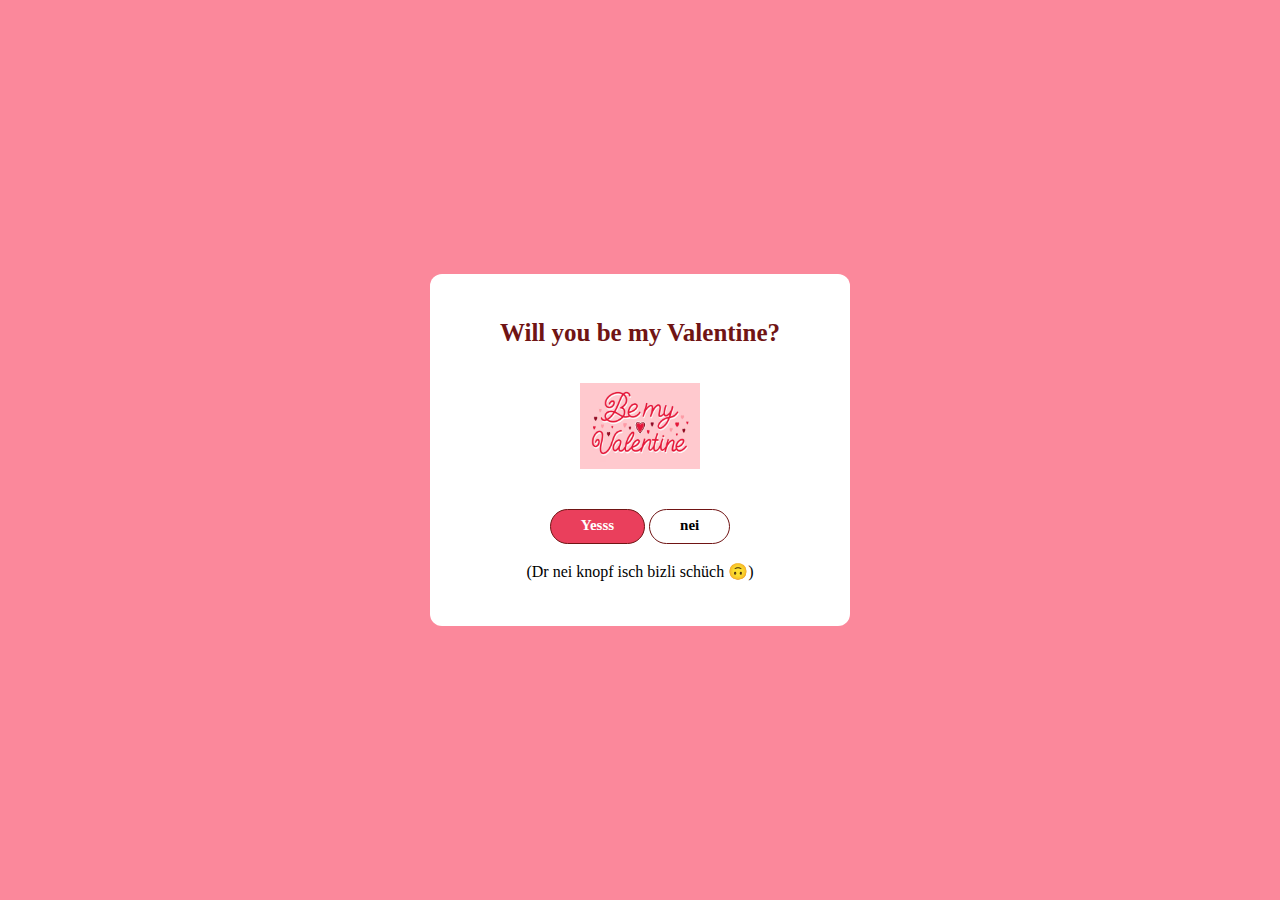
<file: index.html>
<!DOCTYPE html>
<html lang="en">
<head>
    <meta charset="UTF-8">
    <meta name="viewport" content="width=device-width, initial-scale=1.0">
    <title>Welcome My Valentine</title>
    <link rel="stylesheet" href="style.css">
    <link rel="icon" type="image/x-icon" href="images/heart2.webp">
</head>
<body>
    <div class="center-box">
        <div class="card">
            <h1>Will you be my Valentine?</h1>
            <br><br>
            <img src="images/image1.avif" id="image"><br>
            <br>
            <br>
            <a href="love.html">
                <button class="yes-btn">Yesss</button>
            </a>
            <button class="no-btn" id="noBtn">nei</button>
            <br><br>

            <p>&#40;Dr nei knopf isch bizli schüch 🙃&#41;</p>
        </div>
    </div>
    <script src="script.js"></script>
</body>
</html>
</file>
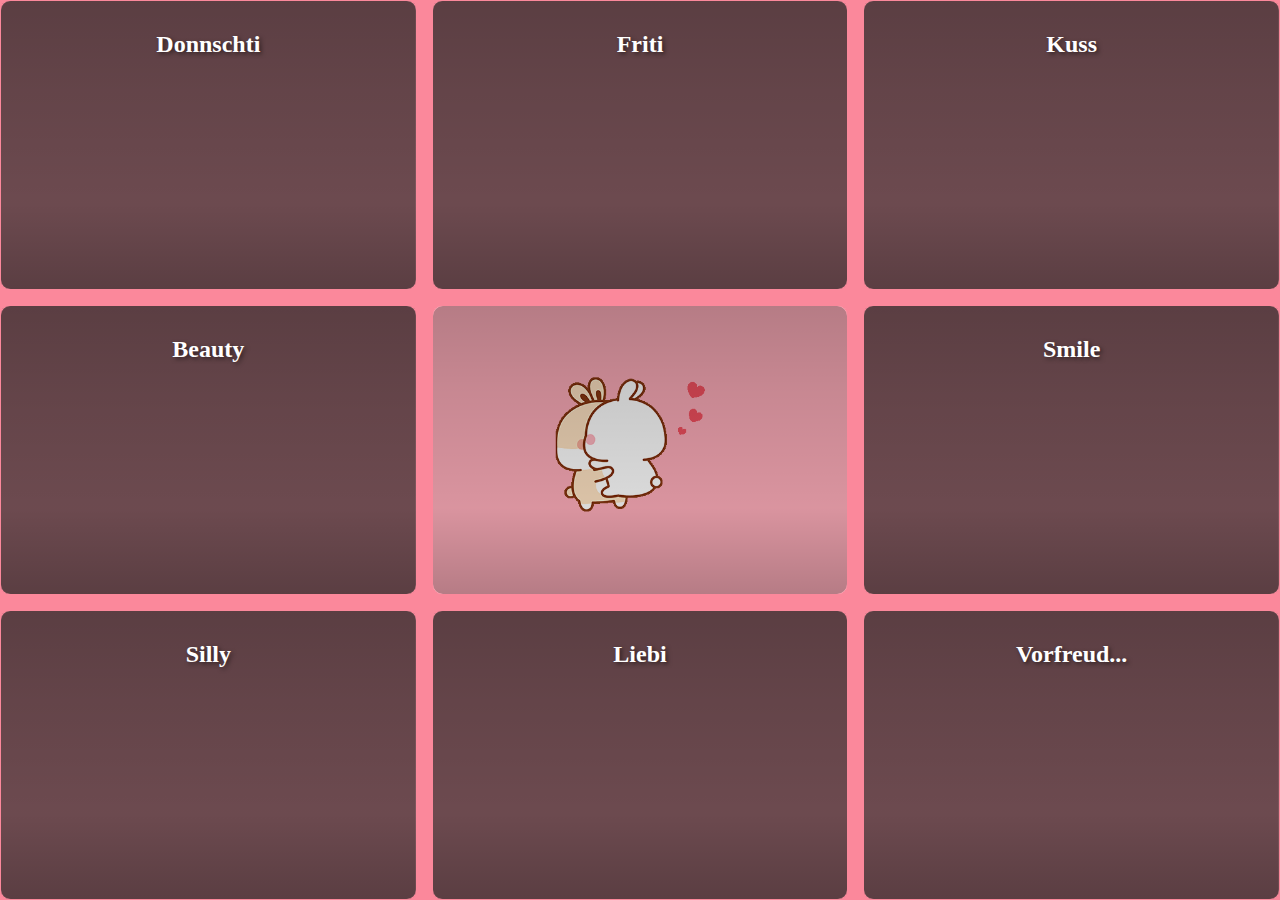
<file: gift.html>
<!DOCTYPE html>
<html lang="en">
<head>
    <meta charset="UTF-8">
    <meta name="viewport" content="width=device-width, initial-scale=1.0">
    <title>Gifts</title>
    <link rel="stylesheet" href="style.css">
    <link rel="icon" type="image/x-icon" href="images/heart2.webp">

</head>
<body>
    <div class="parent">
        
        <div class="div1 common"> 
            <h2>Donnschti</h2><br>
            <p>Fetti güm session mit mim Gymgirl 💪</p>
        </div>
        <div class="div2 common">
            <h2>Friti</h2><br>
            <p class="description">Nid dis favorite Programm aber es git BIENENPOWER 🐝🐝🐝 </p>
             <div class="hover-image">
                <img src="images/friti.JPG" width="200px"><br>
            </div>
        </div>
        <div class="div3 common"> 
            <h2>Kuss</h2><br>
            <p>Du verdiensch mindistens 1000 Küss</p>
        </div>
        <div class="div4 common"> 
            <h2>Beauty</h2><br>
            <p class="description">Eigentlich du aber...</p>
            <div class="hover-image">
                <img src="images/beauty.jpeg"><br>
            </div>
        </div>
        
        <div class="div5 common"> 
            <img src="images/gif2.gif" width="200px"><br>
        </div>
        
        <div class="div6 common"> 
            <h2>Smile</h2><br>
                <div class="hover-image">
                    <img src="images/smile.JPG" width="200px"><br>
                </div>
        </div>
        <div class="div7 common"> 
            <h2>Silly</h2><br>
            <p class="description">because I love being silly with you</p>
                 <div class="hover-image">
                    <img src="images/Silly.jpeg" width="200px"><br>
                </div>
        </div>
        <div class="div8 common"> 
            <h2>Liebi</h2><br>
                 <div class="hover-image">
                    <img src="images/liebi.jpeg" width="200px"><br>
                </div>
        </div>
        <div class="div9 common"> 
            <h2>Vorfreud...</h2><br>
            <p>uf üsi gmeinsami wohnig❤️</p>
        </div>
    </div>
</body>
</html>
</file>
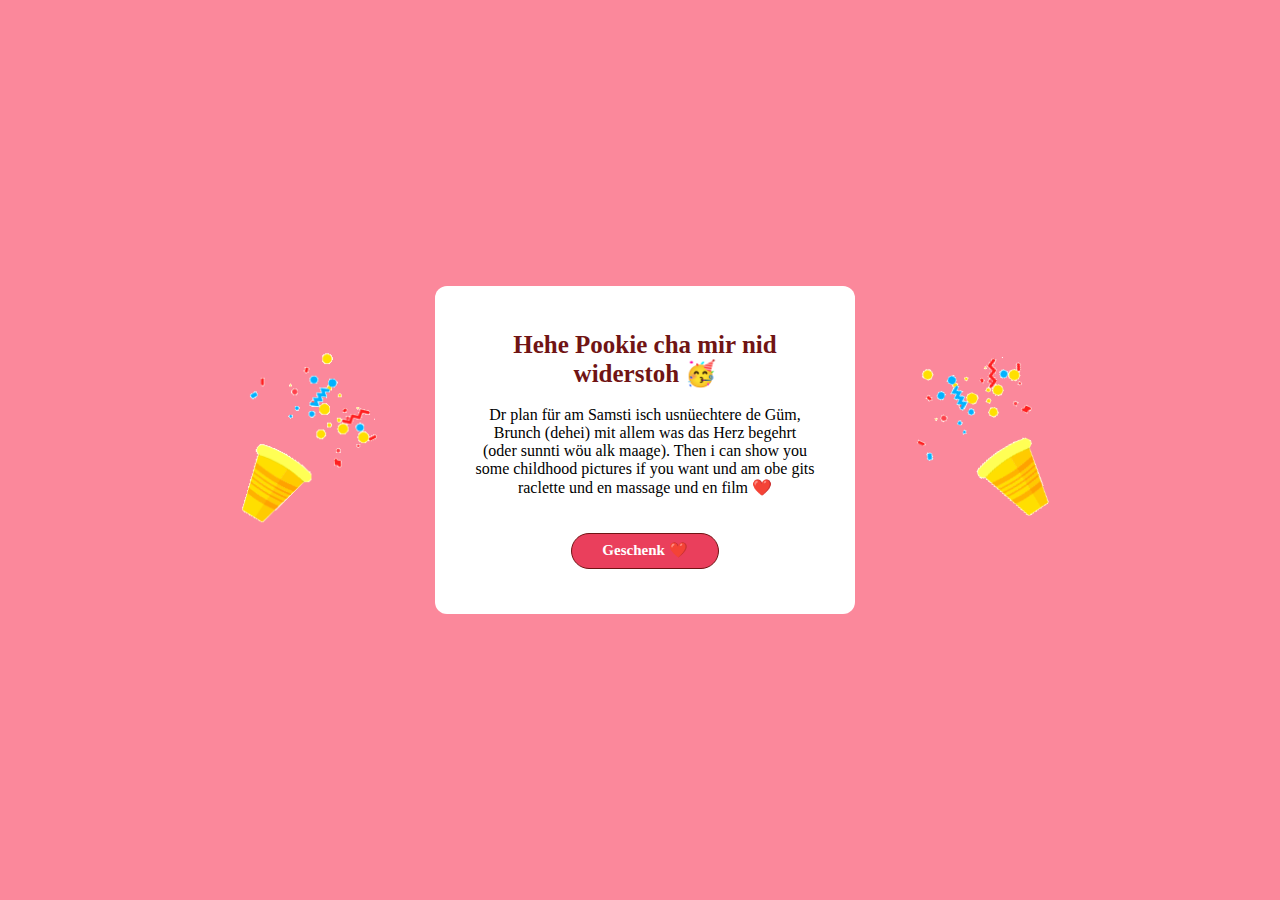
<file: love.html>
<!DOCTYPE html>
<html lang="en">
<head>
    <meta charset="UTF-8">
    <meta name="viewport" content="width=device-width, initial-scale=1.0">
    <title>Hehe Pookie cha mir nid widerstoh</title>
    <link rel="stylesheet" href="style.css">
    <link rel="icon" type="image/x-icon" href="images/heart2.webp">
</head>
<body>
    <div class="center-box">
        <div>
            <img src="images/gif1.gif" width="250px" style="margin-right:22px;">
        </div>
        <div class="card">
            <h1> Hehe Pookie cha mir nid widerstoh 🥳</h1>
            <br>
            <p>Dr plan für am Samsti isch usnüechtere de Güm, Brunch (dehei) mit allem was das Herz begehrt (oder sunnti wöu alk maage).
                Then i can show you some childhood pictures if you want und am obe gits raclette und en massage und en film ❤️</p>
            <br>
            <br>
            <a href="gift.html">
            <button class="yes-btn">Geschenk ❤️</button>
            </a>
        </div>
        <div>
            <img src="images/gif1.gif" width="250px" style="margin-left: 12px; transform: rotate(295deg);">
        </div>
    </div>
</body>
</html>
</file>
<file: style.css>
* {
    margin: 0;
    padding: 0;
    box-sizing: border-box;
    font-family: cursive;
}
.center-box {
    height: 100vh;
    background-color: rgb(251, 136, 155);
    display: flex;
    justify-content: center;
    align-items: center;
}

.card {
    background: white;
    padding: 45px 40px;
    border-radius: 12px;
    text-align: center;
    width: 100%;
    max-width: 420px;
}
.card h1{
    color: rgb(112, 20, 20);
    font-size: 25px;
}
.card a{
    text-decoration: none;
}
.card img{
    width: 120px;
    animation : zoomPulse 1.5s infinite ease-in-out;
}
@keyframes zoomPulse{
    0%{
        transform: scale(1);
    }
    50%{
        transform: scale(1.15);
    }
    100%{
        transform: scale(1);
    }
}
.yes-btn{
    font-family: cursive;
    background-color:rgb(234, 63, 92);
    font-size: 15px;
    font-weight: bold;
    color: rgb(255, 255, 255);
    padding: 7px 30px 9px 30px;
    border: 1px solid rgb(112, 20, 20);
    border-radius: 35px;
    cursor: pointer;
    transition: transform 0.3s ease;
    position: relative;
}
.no-btn{
    font-family: cursive;
    background-color: rgb(255, 255, 255);
    font-weight: bold;
    color: rgb(0, 0, 0);
    font-size: 15px;
    padding: 7px 30px 9px 30px;
    border: 1px solid rgb(112, 20, 20);
    border-radius: 35px;
    cursor: pointer;
}
.yes-btn:hover{
    transform: scale(1.25);
}

.parent {
    display: grid;
    grid-template-columns: repeat(3, 1fr);
    grid-template-rows: repeat(3, 1fr);
    grid-column-gap: 15px;
    grid-row-gap: 15px;
    background-color: rgb(251, 136, 155);
    height: 100vh;
    /* justify-content: center;
    align-items: center;  */
}
  
.div1 { 
    grid-area: 1 / 1 / 2 / 2; 
    background: linear-gradient(
        rgba(0,0,0,0.5),
        rgba(0,0,0,0.5)
    ),
    url(images/);
}
.div2 { 
    grid-area: 1 / 2 / 2 / 3; 
    background: linear-gradient(
        rgba(0,0,0,0.5),
        rgba(0,0,0,0.5)
    ),
    url(images/);
}
.div3 { 
    grid-area: 1 / 3 / 2 / 4; 
    background: linear-gradient(
        rgba(0,0,0,0.5),
        rgba(0,0,0,0.5)
    ),
    url(images/);
}
.div4 { 
    grid-area: 2 / 1 / 3 / 2; 
    background: linear-gradient(
        rgba(0,0,0,0.5),
        rgba(0,0,0,0.5)
    ),
    url(images/);
}
.div5 { 
    grid-area: 2 / 2 / 3 / 3; 
    
}
.div6 { 
    grid-area: 2 / 3 / 3 / 4; 
    background: linear-gradient(
        rgba(0,0,0,0.5),
        rgba(0,0,0,0.5)
    ),
    url(images/);
}
.div7 { 
    grid-area: 3 / 1 / 4 / 2; 
    background: linear-gradient(
        rgba(0,0,0,0.5),
        rgba(0,0,0,0.5)
    ),
    url(images/);
}
.div8 { 
    grid-area: 3 / 2 / 4 / 3; 
    background: linear-gradient(
        rgba(0,0,0,0.5),
        rgba(0,0,0,0.5)
    ),
    url(images/);
}
.div9 { 
    grid-area: 3 / 3 / 4 / 4; 
    background: linear-gradient(
        rgba(0,0,0,0.5),
        rgba(0,0,0,0.5)
    ),
    url(images/);
}

.common{
    background-color:rgba(255, 208, 216,0.5) ;
    max-height: 420px;
    width: 100%;
    border: 1 px solid rgb(251, 136, 155);
    border-radius: 10px;
    background-size: cover;
    background-position: center;
    text-align: center;
    color: white;
    padding: 30px 35px;
    position: relative;
    /* justify-content: center;
    align-items: center; */
}
.common h2{
    left: 8;
    position: absolute;
    transition: transform 0.3s ease;
}
.common p{
    position:absolute;
    /* bottom: -50px; */
    opacity: 0;
    transition: transform 0.3s ease, opacity 0.3s ease;
}
.common:hover h2{
    transform: translateX(145px);
}
.common:hover p{
    left : 15px;
    right:15px;
    transform: translateY(38px);
    opacity: 1;
}




/* Update the .common class styles */
.common {
    background-color: rgba(255, 208, 216, 0.5);
    max-height: 420px;
    width: 100%;
    border: 1px solid rgb(251, 136, 155);
    border-radius: 10px;
    background-size: cover;
    background-position: center;
    text-align: center;
    color: white;
    padding: 30px 35px;
    position: relative;
    overflow: hidden; /* Important for hover effects */
    cursor: pointer;
    transition: all 0.4s ease;
}

.common h2 {
    position: relative;
    z-index: 3;
    transition: all 0.4s ease;
    font-size: 24px;
    text-shadow: 2px 2px 4px rgba(0,0,0,0.5);
    margin-bottom: 10px;
}

.common p.description {
    position: relative;
    z-index: 3;
    opacity: 0;
    transform: translateY(20px);
    transition: all 0.4s ease;
    font-size: 16px;
    text-shadow: 1px 1px 3px rgba(0,0,0,0.5);
    padding: 0 10px;
}

/* Hover Image Container */
.hover-image {
    position: absolute;
    top: 0;
    left: 0;
    width: 100%;
    height: 100%;
    opacity: 0;
    transform: scale(0.9);
    transition: all 0.5s cubic-bezier(0.175, 0.885, 0.32, 1.275);
    z-index: 1;
    border-radius: 10px;
    overflow: hidden;
    display: flex;
    align-items: center;
    justify-content: center;
}

.hover-image img {
    width: 100%;
    height: 100%;
    object-fit: cover;
    object-position: center;
    filter: brightness(0.9);
}

/* Hover Effects */
.common:hover {
    transform: translateY(-5px);
    box-shadow: 0 10px 25px rgba(0,0,0,0.2);
}

.common:hover .hover-image {
    opacity: 1;
    transform: scale(1);
}

.common:hover h2 {
    transform: translateY(-30px);
    font-size: 26px;
    color: #ffebee;
}

.common:hover p.description {
    opacity: 1;
    transform: translateY(30px);
}

/* Background overlay to ensure text is readable */
.common::before {
    content: '';
    position: absolute;
    top: 0;
    left: 0;
    width: 100%;
    height: 100%;
    background: linear-gradient(
        to bottom,
        rgba(0,0,0,0.4) 0%,
        rgba(0,0,0,0.3) 30%,
        rgba(0,0,0,0.2) 70%,
        rgba(0,0,0,0.4) 100%
    );
    z-index: 2;
    opacity: 0.7;
    transition: opacity 0.4s ease;
    border-radius: 10px;
}

.common:hover::before {
    opacity: 0.9;
}
</file>
